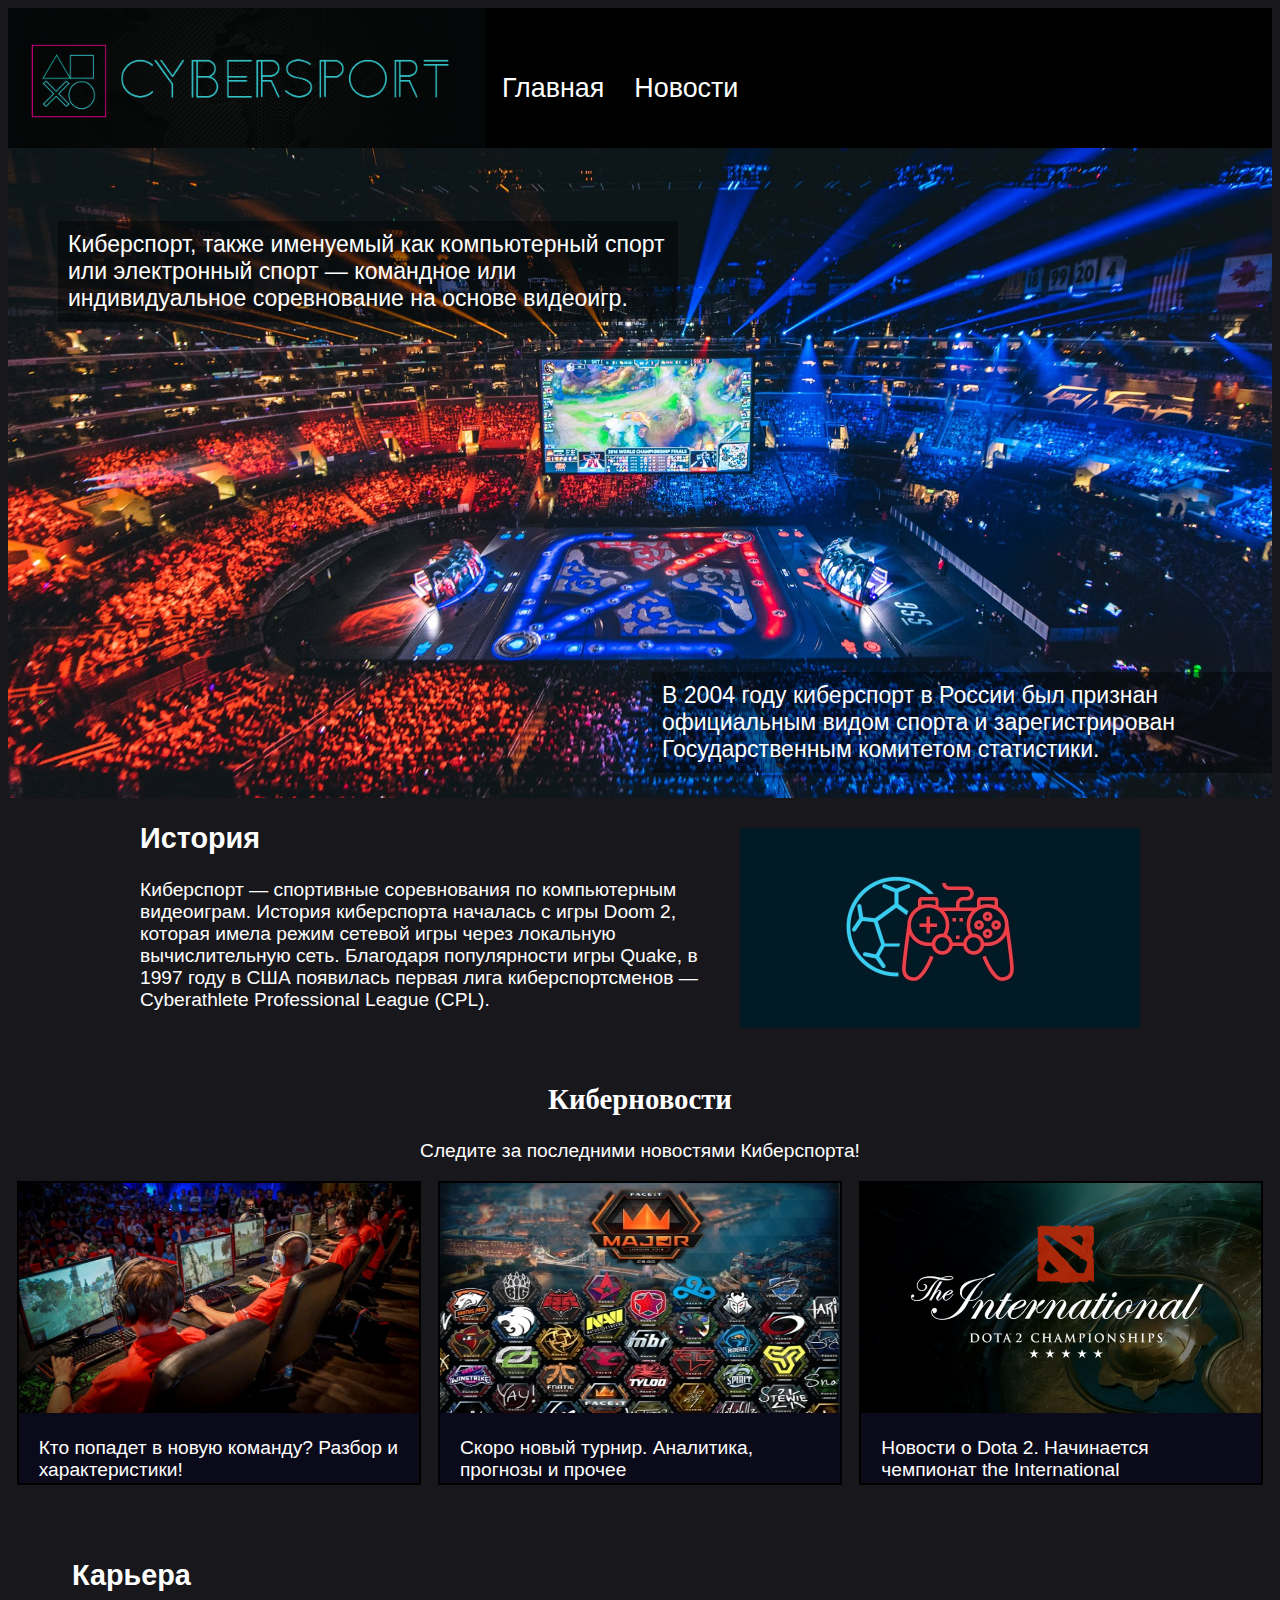
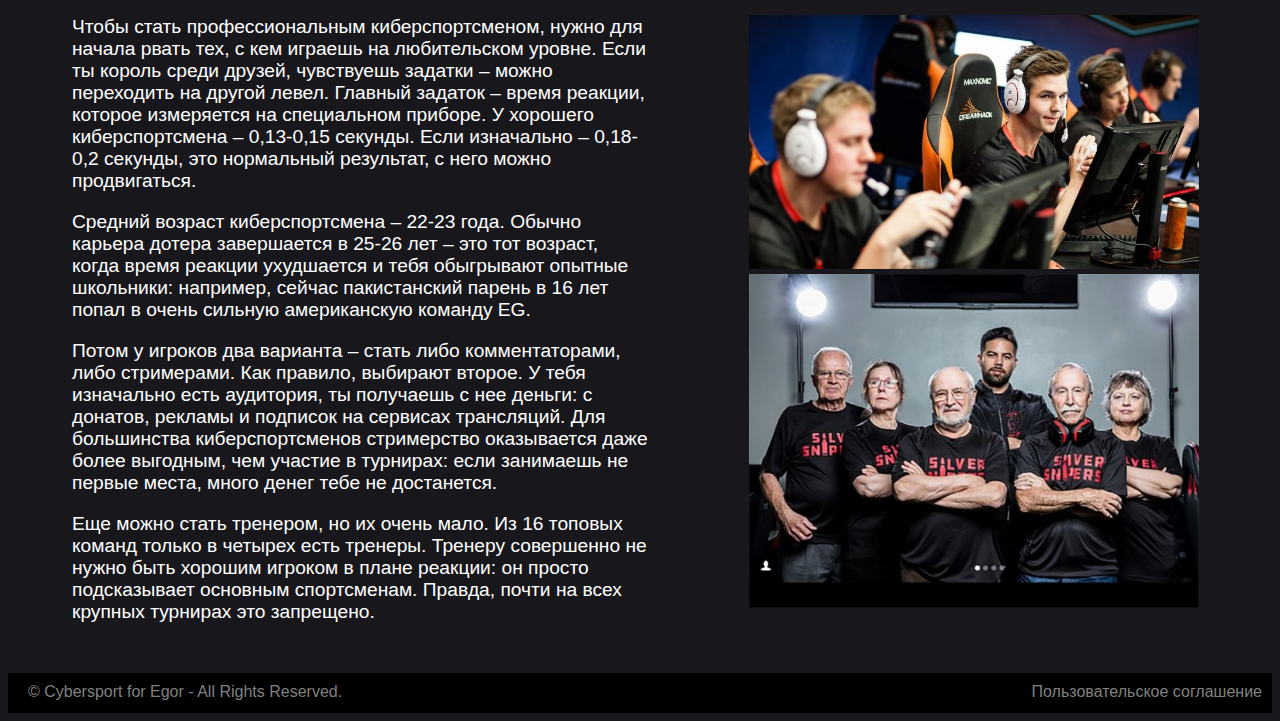
<file: index.html>
<!DOCTYPE html>
<html>
<head>
	<title>Cybersport | Главная</title>
	<meta charset="utf-8">
	<link rel="stylesheet" type="text/css" href="style.css">
	<link rel="shortcut icon" href="images/favicon.png" type="image/png">
</head>
<body>
	<div class="header flex">
		<div>
			<img src="logo4.png" class="img40">
		</div>

		<a href="index.html" class="a1" style="margin-left: -700px;">Главная</a>
		<a href="index2.html" class="a1">Новости</a>
	</div>

	<div class="banner">
		<p class="p1">
			Киберспорт, также именуемый как компьютерный спорт или электронный спорт — командное или индивидуальное соревнование на основе видеоигр.
		</p>

		<p class="p2">
			В 2004 году киберспорт в России был признан официальным видом спорта и зарегистрирован Государственным комитетом статистики.
		</p>
	</div>

	<div class="story flex">
		<div>
			<h2>История</h2>
			<p class="p3">
				Киберспорт — спортивные соревнования по компьютерным видеоиграм. История киберспорта началась с игры Doom 2, которая имела режим сетевой игры через локальную вычислительную сеть. Благодаря популярности игры Quake, в 1997 году в США появилась первая лига киберспортсменов — Cyberathlete Professional League (CPL).
			</p>
		</div>
		
		<div>
			<img src="logo.png" class="img100">
		</div>
	</div>

	<div class="news">
		<div style="margin-left: auto; margin-right: auto;">
			<h2 style="font-family: trebuchet ms; text-align: center;" >Киберновости</h2>
			<p style="text-align: center;">Следите за последними новостями Киберспорта!</p>
		</div>
		<div class="flex">
			<div class="n">
				<div>
					<img src="teamgame.jpg" class="img100">
				</div>
				<p>Кто попадет в новую команду? Разбор и характеристики!</p>
			</div>


			<div class="n">
				<div>
					<img src="teams.jpeg" class="img100">
				</div>
				<p>Скоро новый турнир. Аналитика, прогнозы и прочее</p>
			</div>

			<div class="n">
				<div>
					<img src="dota.jpg" class="img100">
				</div>
				<p>Новости о Dota 2. Начинается чемпионат the International</p>
			</div>
		</div>

		<div class="flex c">
			<div class="career">
				<h2>Карьера</h2>
				<p>
					Чтобы стать профессиональным киберспортсменом, нужно для начала рвать тех, с кем играешь на любительском уровне. Если ты король среди друзей, чувствуешь задатки – можно переходить на другой левел. Главный задаток – время реакции, которое измеряется на специальном приборе. У хорошего киберспортсмена – 0,13-0,15 секунды. Если изначально – 0,18-0,2 секунды, это нормальный результат, с него можно продвигаться.
				</p>
				<p>
					Средний возраст киберспортсмена – 22-23 года. Обычно карьера дотера завершается в 25-26 лет – это тот возраст, когда время реакции ухудшается и тебя обыгрывают опытные школьники: например, сейчас пакистанский парень в 16 лет попал в очень сильную американскую команду EG.
				</p>
				<p>
					Потом у игроков два варианта – стать либо комментаторами, либо стримерами. Как правило, выбирают второе. У тебя изначально есть аудитория, ты получаешь с нее деньги: с донатов, рекламы и подписок на сервисах трансляций. Для большинства киберспортсменов стримерство оказывается даже более выгодным, чем участие в турнирах: если занимаешь не первые места, много денег тебе не достанется.
				</p>

				<p>
					Еще можно стать тренером, но их очень мало. Из 16 топовых команд только в четырех есть тренеры. Тренеру совершенно не нужно быть хорошим игроком в плане реакции: он просто подсказывает основным спортсменам. Правда, почти на всех крупных турнирах это запрещено.
				</p>
			</div>

			<div style="margin-top: 80px; margin-left: 100px;">
				<img src="teamtalk.jpg">
				<img src="old.jpg">
			</div>
		</div>

	</div>

	<div class="podval flex">
		<small>© Cybersport for Egor - All Rights Reserved.</small>
		<small style="margin-left: auto;">Пользовательское соглашение</small>
	</div>
</body>
</html>
<!--
0A0A2A - темно синий
-->
</file>
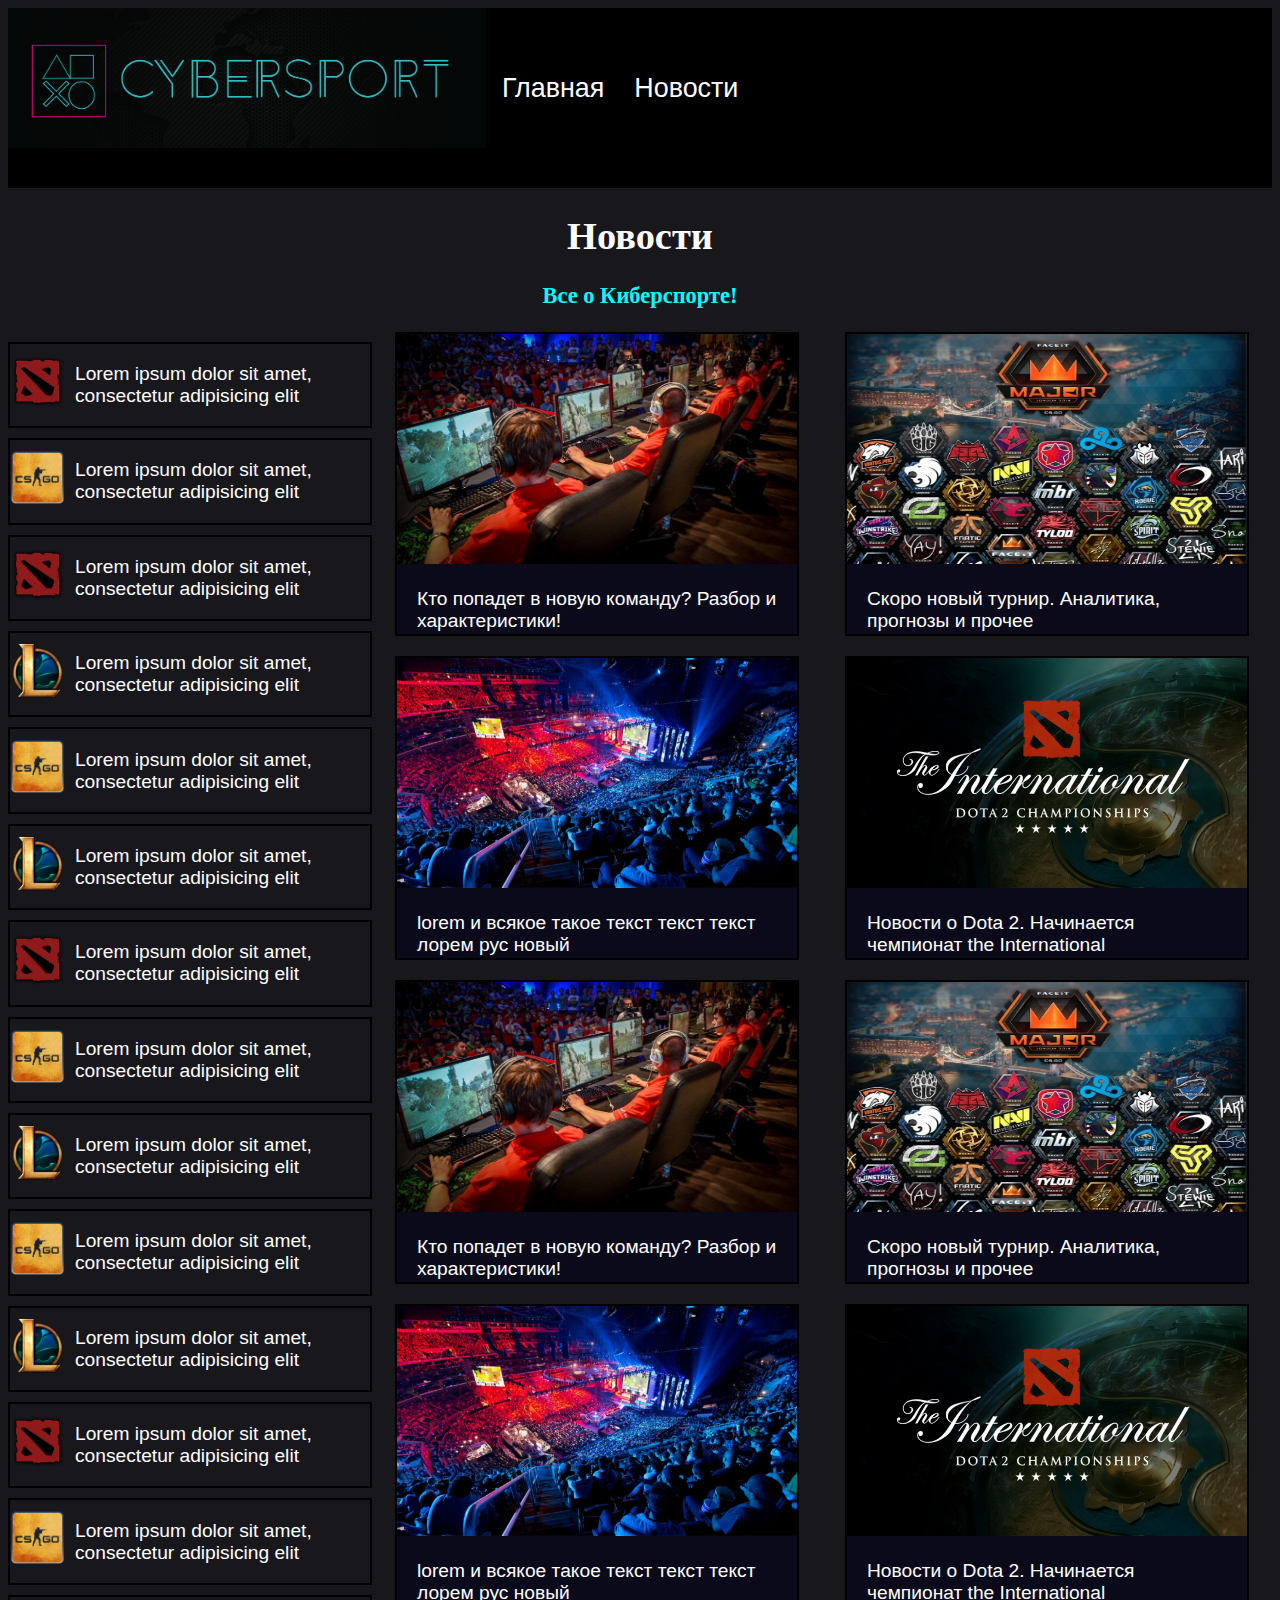
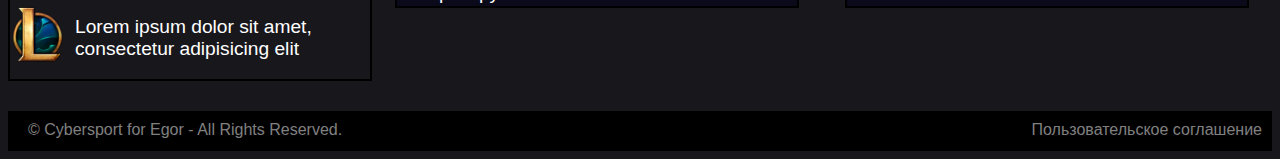
<file: index2.html>
<!DOCTYPE html>
<html>
<head>
	<title>Cybersport | Новости</title>
	<meta charset="utf-8">
	<link rel="stylesheet" type="text/css" href="style.css">
	<link rel="shortcut icon" href="images/favicon.png" type="image/png">
</head>
<body>
	<div class="header flex">
		<div>
			<img src="logo4.png" class="img40">
		</div>

		<a href="index.html" class="a1" style="margin-left: -700px;">Главная</a>
		<a href="index2.html" class="a1">Новости</a>
	</div>

	<div class="novosti">
		<h1>Новости</h1>
		<h3 style="color: aqua;">Все о Киберспорте!</h3>
	</div>


<div class="flex">
		
	<div>
		<div class="flex novs">
			<div>
				<img src="dota2.png" class="icon">
			</div>
			<p>Lorem ipsum dolor sit amet, consectetur adipisicing elit</p>
		</div>

		<div class="flex novs">
			<div>
				<img src="csgo.png" class="icon">
			</div>
			<p>Lorem ipsum dolor sit amet, consectetur adipisicing elit</p>
		</div>

		<div class="flex novs">
			<div>
				<img src="dota2.png" class="icon">
			</div>
			<p>Lorem ipsum dolor sit amet, consectetur adipisicing elit</p>
		</div>

		<div class="flex novs">
			<div>
				<img src="ll.png" class="icon">
			</div>
			<p>Lorem ipsum dolor sit amet, consectetur adipisicing elit</p>
		</div>

		<div class="flex novs">
			<div>
				<img src="csgo.png" class="icon">
			</div>
			<p>Lorem ipsum dolor sit amet, consectetur adipisicing elit</p>
		</div>

		<div class="flex novs">
			<div>
				<img src="ll.png" class="icon">
			</div>
			<p>Lorem ipsum dolor sit amet, consectetur adipisicing elit</p>
		</div>

		<div class="flex novs">
			<div>
				<img src="dota2.png" class="icon">
			</div>
			<p>Lorem ipsum dolor sit amet, consectetur adipisicing elit</p>
		</div>

		<div class="flex novs">
			<div>
				<img src="csgo.png" class="icon">
			</div>
			<p>Lorem ipsum dolor sit amet, consectetur adipisicing elit</p>
		</div>

		<div class="flex novs">
			<div>
				<img src="ll.png" class="icon">
			</div>
			<p>Lorem ipsum dolor sit amet, consectetur adipisicing elit</p>
		</div>

		<div class="flex novs">
			<div>
				<img src="csgo.png" class="icon">
			</div>
			<p>Lorem ipsum dolor sit amet, consectetur adipisicing elit</p>
		</div>

		<div class="flex novs">
			<div>
				<img src="ll.png" class="icon">
			</div>
			<p>Lorem ipsum dolor sit amet, consectetur adipisicing elit</p>
		</div>

		<div class="flex novs">
			<div>
				<img src="dota2.png" class="icon">
			</div>
			<p>Lorem ipsum dolor sit amet, consectetur adipisicing elit</p>
		</div>

		<div class="flex novs">
			<div>
				<img src="csgo.png" class="icon">
			</div>
			<p>Lorem ipsum dolor sit amet, consectetur adipisicing elit</p>
		</div>

		<div class="flex novs">
			<div>
				<img src="ll.png" class="icon">
			</div>
			<p>Lorem ipsum dolor sit amet, consectetur adipisicing elit</p>
		</div>
	</div>


	<div>

		<div class="flex">
			<div class="n">
				<div>
					<img src="teamgame.jpg" class="img100">
				</div>
				<p>Кто попадет в новую команду? Разбор и характеристики!</p>
			</div>


			<div class="n">
				<div>
					<img src="teams.jpeg" class="img100">
				</div>
				<p>Скоро новый турнир. Аналитика, прогнозы и прочее</p>
			</div>

			
		</div>

		<div class="flex newnews">
			<div class="n">
				<div>
					<img src="zal.png" class="img100">
				</div>
				<p>lorem и всякое такое текст текст текст лорем рус новый</p>
			</div>


			

			<div class="n">
				<div>
					<img src="dota.jpg" class="img100">
				</div>
				<p>Новости о Dota 2. Начинается чемпионат the International</p>
			</div>
		</div>

		<div class="flex newnews">
			<div class="n">
				<div>
					<img src="teamgame.jpg" class="img100">
				</div>
				<p>Кто попадет в новую команду? Разбор и характеристики!</p>
			</div>


			<div class="n">
				<div>
					<img src="teams.jpeg" class="img100">
				</div>
				<p>Скоро новый турнир. Аналитика, прогнозы и прочее</p>
			</div>

			
		</div>

		<div class="flex newnews">
			<div class="n">
				<div>
					<img src="zal.png" class="img100">
				</div>
				<p>lorem и всякое такое текст текст текст лорем рус новый</p>
			</div>


			

			<div class="n">
				<div>
					<img src="dota.jpg" class="img100">
				</div>
				<p>Новости о Dota 2. Начинается чемпионат the International</p>
			</div>
		</div>

	</div>

</div>

	<div class="podval flex">
		<small>© Cybersport for Egor - All Rights Reserved.</small>
		<small style="margin-left: auto;">Пользовательское соглашение</small>
	</div>
</body>
</html>
</file>
<file: style.css>
body{
	background: #18171C;
	color: white;
	font-family: arial;
	font-size: 120%;
}


.flex{
	display: flex;
}
.header{
	height: 180px;
	background: black;
	color: white;

}
.a1{
	text-decoration: none;
	color: white;
	font-size: 140%;
	margin-left: 30px;
	margin-top: 65px;
}

.img40{
	width: 40%;
}
.img50{
	width: 50%;
}
.img100{
	width: 100%;
}

.banner{
	background-image: url(banner.jpg);
	height: 600px;
	background-size: 100%;
	margin-top: -40px;
	padding-top: 50px;
}
.p1{
	width: 600px;
	font-size: 120%;
	background: rgb(0,0,0,0.4);
	margin-left: 50px; 
	padding: 10px;
}
.p2{
	width: 600px;
	font-size: 120%;
	background: rgb(0,0,0,0.4);
	margin-left: auto; 
	margin-top: 350px;
	padding: 10px;
}

.story{
	width: 1000px;
	padding-bottom: 20px;
	margin-left: auto;
	margin-right: auto;
}
.story img{
	margin-top: 30px;
}
.p3{
	width: 600px;
	margin-left: auto;
	margin-right: auto;
}

.newnews{
	width: 900px;
	margin-left: auto;
	margin-top: 20px;
}
.news{
	margin-top: 30px;
}
.n{
	background: #0A0A1A;
	height: 300px;
	width: 400px;
	border: solid black 2px;
	margin-right: auto;
	margin-left: auto;
}
.n img{
	height: 230px;
}
.n p{
	margin-right: auto;
	margin-left: auto;
	width: 90%;
	font-size: 
}

.c{
	width: 1200px;
	margin-left: auto;
	margin-top: 50px;


}
.c img{
	width: 450px;
}
.career{
	width: 1000px;
}

.podval{
	height: 20px;
	background: black;
	color: gray;
	padding: 10px;
	padding-left: 20px;
	margin-top: 30px;
}


.novosti{
	text-align: center;
	font-family: geneva;
}

.icon{
	width: 55px;
	margin-top: 10px;
	margin-right: 10px;
}
.novs{
	border: solid black 2px;
	padding: -5px;
	margin-top: 10px;
}
</file>
